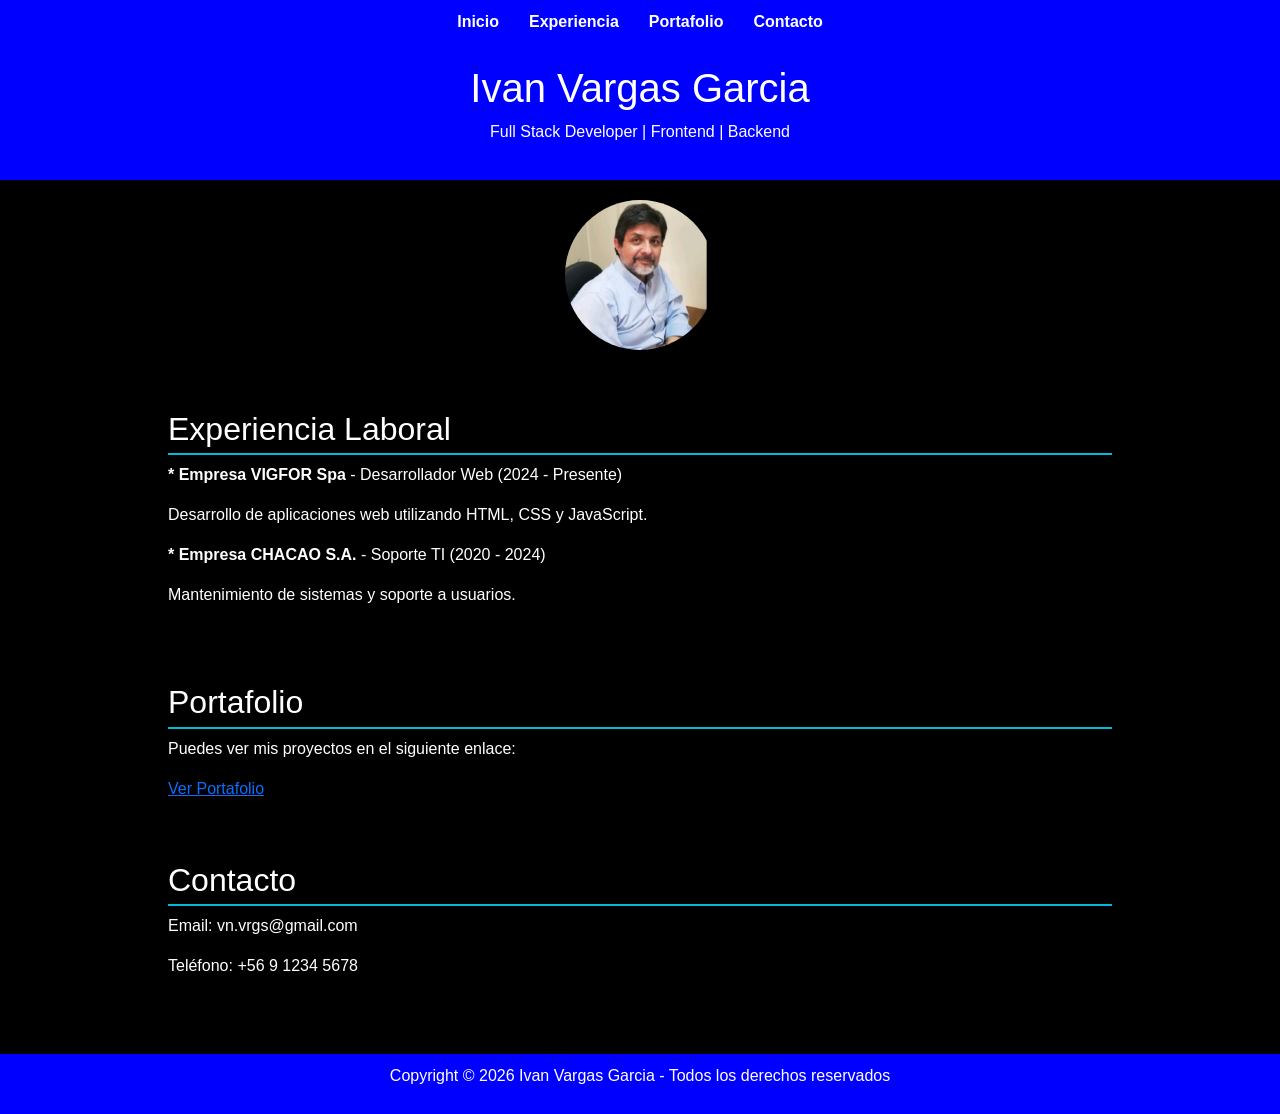
<file: index.html>
<!DOCTYPE html>
<html lang="es">
<head>
    <meta charset="UTF-8">
    <meta name="viewport" content="width=device-width, initial-scale=1.0">
    <title>Curriculum Vitae</title>
        <link href="https://cdn.jsdelivr.net/npm/bootstrap@5.3.2/dist/css/bootstrap.min.css" rel="stylesheet">
    <link rel="stylesheet" href="./assets/css/styles.css">
</head>
<body>

    <!-- Navbar -->
    <nav>
        <ul>
            <li><a href="#inicio">Inicio</a></li>
            <li><a href="#experiencia">Experiencia</a></li>
            <li><a href="#portafolio">Portafolio</a></li>
            <li><a href="#contacto">Contacto</a></li>
        </ul>
    </nav>

    <!-- Header -->
    <header id="inicio">
        <h1>Ivan Vargas Garcia</h1>
        <p>Full Stack Developer | Frontend | Backend</p>
    </header>
     <!-- Imagen  -->
      <div class="text-center">
        <img src="./assets/img/vn_vrgs.jpg" alt="Ivan Vargas" width="150">
     </div>

    <div class="container">

        <!-- Experiencia -->
        <section id="experiencia">
            <h2>Experiencia Laboral</h2>
            <p><strong>* Empresa VIGFOR Spa</strong> - Desarrollador Web (2024 - Presente)</p>
            <p>Desarrollo de aplicaciones web utilizando HTML, CSS y JavaScript.</p>

            <p><strong>* Empresa CHACAO S.A.</strong> - Soporte TI (2020 - 2024)</p>
            <p>Mantenimiento de sistemas y soporte a usuarios.</p>
        </section>

        <!-- Portafolio -->
        <section id="portafolio">
            <h2>Portafolio</h2>
            <p>Puedes ver mis proyectos en el siguiente enlace:</p>
            <a href="portafolios.html" target="_blank">Ver Portafolio</a>
        </section>

        <!-- Contacto -->
        <section id="contacto">
            <h2>Contacto</h2>
            <p>Email: vn.vrgs@gmail.com</p>
            <p>Teléfono: +56 9 1234 5678</p>
        </section>

    </div>

    <!-- Footer -->
    <footer>
        <p>Copyright © 2026 Ivan Vargas Garcia - Todos los derechos reservados</p>
    </footer>

        <!-- Bootstrap JS -->
    <script       src="https://cdn.jsdelivr.net/npm/bootstrap@5.3.2/dist/js/bootstrap.bundle.min.js">
      </script>

</body>
</html>
</file>
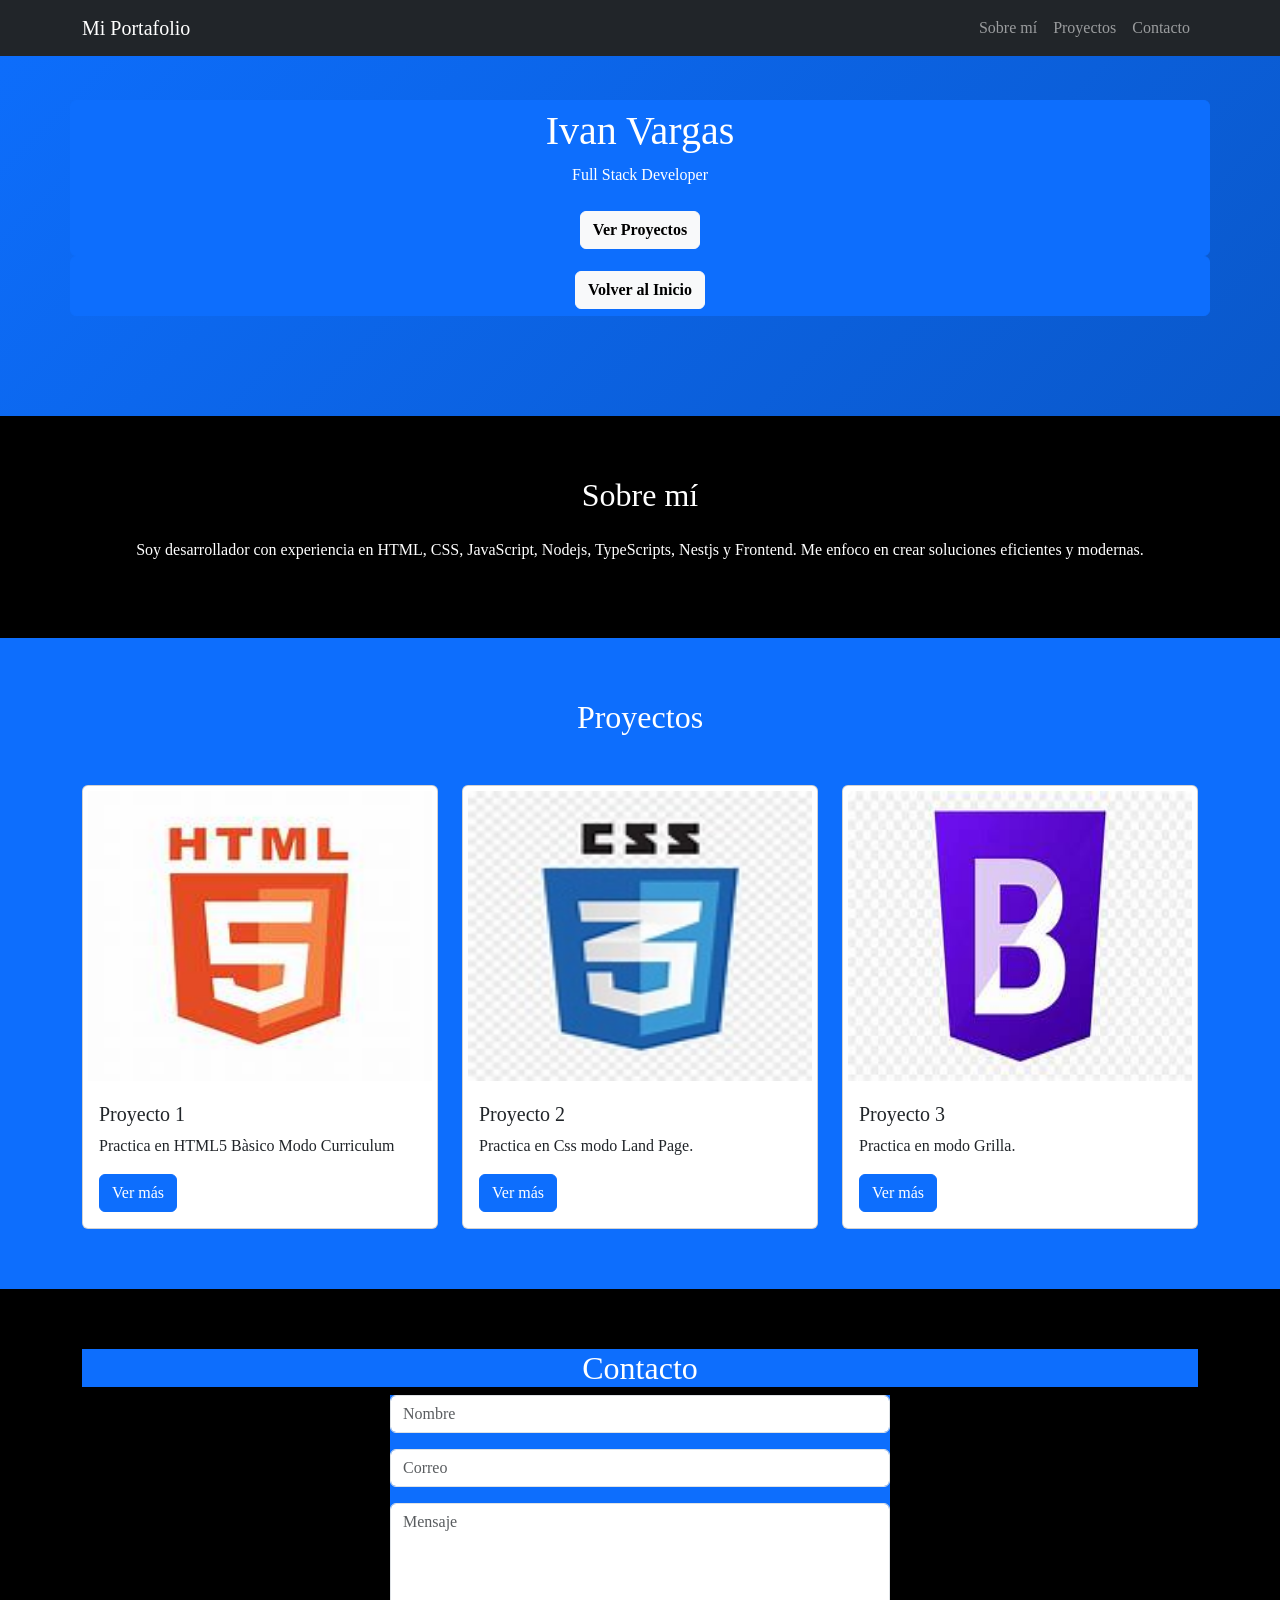
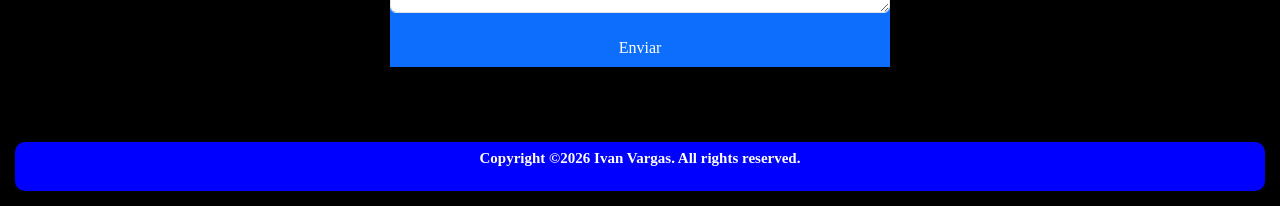
<file: portafolios.html>
<!DOCTYPE html>
<html lang="es">
<head>
  <meta charset="UTF-8">
  <title>Portafolio Profesional</title>
  <meta name="viewport" content="width=device-width, initial-scale=1">

        <!-- Bootstrap -->
        <link href="https://cdn.jsdelivr.net/npm/bootstrap@5.3.0/dist/css/bootstrap.min.css" rel="stylesheet">
        <!-- Css3 -->
        <link rel="stylesheet" href="./assets/css/portafolio.css">
</head>

<body>
    <!-- Navbar -->
    <nav class="navbar navbar-expand-lg navbar-dark bg-dark fixed-top">
        <div class="container">
            <a class="navbar-brand" href="#">Mi Portafolio</a>
            <button class="navbar-toggler" data-bs-toggle="collapse" data-bs-target="#menu">
                <span class="navbar-toggler-icon"></span>
            </button>
            <div class="collapse navbar-collapse" id="menu">
                <ul class="navbar-nav ms-auto">
                    <li class="nav-item"><a class="nav-link" href="#sobre-mi">Sobre mí</a></li>
                    <li class="nav-item"><a class="nav-link" href="#proyectos">Proyectos</a></li>
                    <li class="nav-item"><a class="nav-link" href="#contacto">Contacto</a></li>
                </ul>
            </div>
        </div>
    </nav>

    <!-- Header -->
    <header>
        <div class="container btn btn-primary">
            <h1><span>Ivan Vargas</span></h1>
            <p><span>Full Stack Developer</span></p>
            <a href="#proyectos" class="btn btn-light mt-2 fw-bold">Ver Proyectos</a>
        </div>
        <div class="container btn btn-primary">
            <a href="./index.html"" class="btn btn-light mt-2 fw-bold">Volver al Inicio</a>
        </div>
    </header>

    <!-- Sobre mí -->
    <section id="sobre-mi">
        <div class="container">
            <h2 class="text-center mb-4">Sobre mí</h2>
            <p class="text-center">
            Soy desarrollador con experiencia en HTML, CSS, JavaScript, Nodejs, TypeScripts, Nestjs y Frontend. Me enfoco en crear soluciones eficientes y modernas.
            </p>
        </div>
    </section>

    
  <!-- Proyectos -->
    <section id="proyectos" class="bg-primary">
            <div class="container">
              <h2 class="text-center mb-5">Proyectos</h2>
              <div class="row">
                
                  <div class="col-md-4">
                      <div class="card project-card">
                        <img src="/assets/img/html5.jpg" class="card-img-top">
                            <div class="card-body">
                                <h5 class="card-title">Proyecto 1</h5>
                                <p class="card-text">Practica en HTML5 Bàsico Modo Curriculum</p>
                                <a href="https://vn-vrgs.github.io/html5-basico/" class="btn btn-primary">Ver más</a>
                            </div>
                        </div>
                    </div>

                    <div class="col-md-4 mt-4 mt-md-0">
                        <div class="card project-card">
                            <img src="./assets/img/css3.jpg" class="card-img-top">
                            <div class="card-body">
                                <h5 class="card-title">Proyecto 2</h5>
                                <p class="card-text">Practica en Css modo Land Page.</p>
                                <a href="https://vn-vrgs.github.io/ladingpage/" class="btn btn-primary">Ver más</a>
                            </div>
                        </div>
                    </div>

                    <div class="col-md-4 mt-4 mt-md-0">
                        <div class="card project-card">
                            <img src="./assets/img/bootstrap.jpg" class="card-img-top">
                            <div class="card-body">
                                <h5 class="card-title">Proyecto 3</h5>
                                <p class="card-text">Practica en modo Grilla.</p>
                                <a href="https://vn-vrgs.github.io/cupones/" class="btn btn-primary">Ver más</a>
                            </div>
                        </div>
                    </div>
                </div>
            </div>
        </section>


    <!-- Contacto -->
    <section id="contacto">
        <div class="container">
            <h2 class="bg-primary text-center">Contacto</h2>
            <form class="bg-primary mx-auto" style="max-width: 500px;">
                <input type="text" class="form-control mb-3"    placeholder="Nombre">
                <input type="email" class="form-control mb-3" placeholder="Correo">
                <textarea class="form-control mb-3" rows="4" placeholder="Mensaje"></textarea>
                <button class="btn btn-primary w-100">Enviar</button>
            </form>
        </div>
    </section>

    <!-- Footer -->
    <footer>
        <p>Copyright ©2026 Ivan Vargas. All rights reserved.</p> 
    </footer>

    <!-- Bootstrap JS -->
    <script src="https://cdn.jsdelivr.net/npm/bootstrap@5.3.0/dist/js/bootstrap.bundle.min.js"></script>

</body>
</html>
</file>
<file: assets/css/styles.css>
body {
    background-color: black;
    color: white;
    font-family: Arial, sans-serif;
    margin: 0;
    padding: 0;
}

img {
    display: block;
    margin: 20px auto;
    border-radius: 50%;
    width: 150px;
    height: 150px;
}

/* Navbar */
nav {
    background-color: blue;
    color: black;
    padding: 10px;
}

nav ul {
    list-style: none;
    margin: 0;
    padding: 0;
    display: flex;
    justify-content: center;
}

nav ul li {
    margin: 0 15px;
}

nav ul li a {
    color: white;
    text-decoration: none;
    font-weight: bold;
}

nav ul li a:hover {
    color: #00bcd4;
}

header {
    background-color: blue;
    text-align: center;
    padding: 20px;
    color: white;
}

.container {
    width: 80%;
    margin: auto;
    overflow: hidden;
    padding: 20px;
}

section {
    background: black;
    padding: 20px;
    margin-bottom: 20px;
    border-radius: 10px;
    box-shadow: 0 2px 5px rgba(0,0,0,0.1);
}

h2 {
    border-bottom: 2px solid #00bcd4;
    padding-bottom: 5px;
}

footer {
    background-color: blue;
    color: white;
    text-align: center;
    padding: 10px;
}
</file>
<file: assets/css/portafolio.css>
body {
    background-color: black;
    color: white;
    font-family: 'Agdasima';
    scroll-behavior: smooth;
}

footer {
    background-color: blue;
    padding: 5px;
    margin: 15px;
    border: 0px solid blue;
    text-align: center;
    font-size: 15px;
    font-weight: bold;
    border-radius: 10px;
}

img {
    margin: 10 auto; 
    padding: 5px;
    width: 100px;
    height: 300px;
}

header {
    background: linear-gradient(135deg, #0d6efd, #0a58ca);
    color: white;
    padding: 100px 0;
    text-align: center;
}

section {
    padding: 60px 0;
}

.project-card {
    transition: transform 0.3s;
}

.project-card:hover {
    transform: scale(1.05);
}   }
</file>
